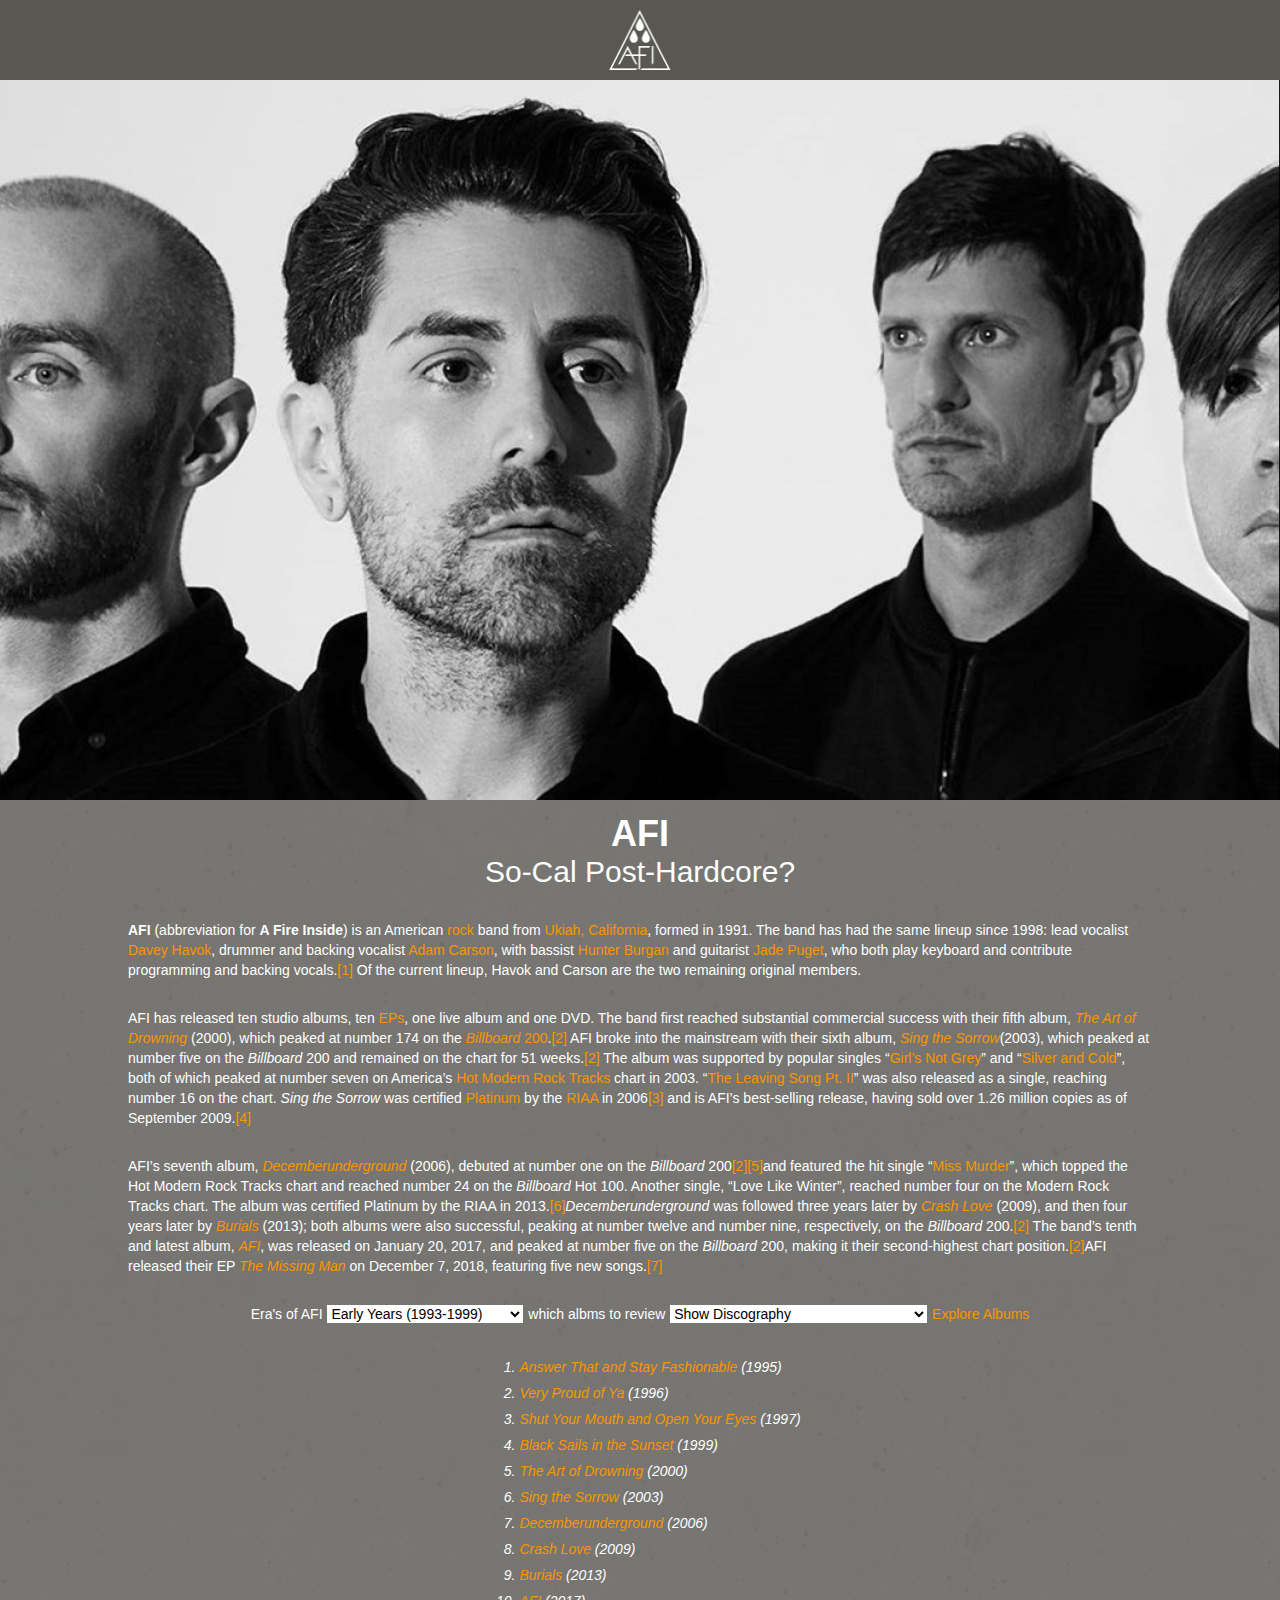
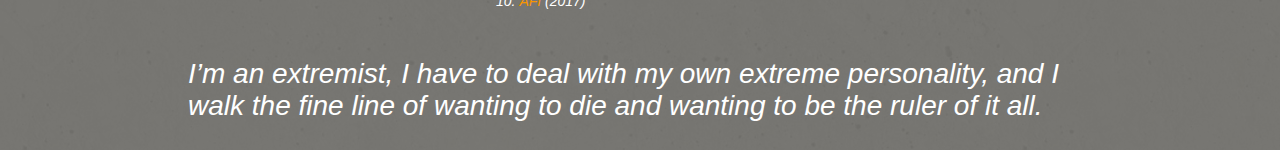
<file: filter.html>
<!doctype html>
<html class="no-js" lang="">

<head>
  <meta charset="utf-8">
  <meta http-equiv="x-ua-compatible" content="ie=edge">
  <title></title>
  <meta name="description" content="">
  <meta name="viewport" content="width=device-width, initial-scale=1, shrink-to-fit=no">

  <link rel="manifest" href="site.webmanifest">
  <!-- Place favicon.ico in the root directory -->

  <link rel="stylesheet" href="css/main.css">
  <link rel="stylesheet" href="css/normalize.css">
</head>

<body class="concrete_overlay">
  <!--[if lte IE 9]>
    <p class="browserupgrade">You are using an <strong>outdated</strong> browser. Please <a href="https://browsehappy.com/">upgrade your browser</a> to improve your experience and security.</p>
  <![endif]-->

  <!-- Add your site or application content here -->

 <header>
   <img src="img/afilogo.png" alt="A Fire Inside Logo" class="header_logo">
 </header>

 <section class="HeroSection">

 </section>

 <section class="About">

   <h1 id="afi">AFI</h1>
   <h2>So-Cal Post-Hardcore?</h2>

<p><strong>AFI</strong>  (abbreviation for  <strong>A Fire Inside</strong>) is an American  <a href="https://en.wikipedia.org/wiki/Rock_music" title="Rock music">rock</a>  band from  <a href="https://en.wikipedia.org/wiki/Ukiah,_California" title="Ukiah, California">Ukiah, California</a>, formed in 1991. The band has had the same lineup since 1998: lead vocalist  <a href="https://en.wikipedia.org/wiki/Davey_Havok" title="Davey Havok">Davey Havok</a>, drummer and backing vocalist  <a href="https://en.wikipedia.org/wiki/Adam_Carson" title="Adam Carson">Adam Carson</a>, with bassist  <a href="https://en.wikipedia.org/wiki/Hunter_Burgan" title="Hunter Burgan">Hunter Burgan</a>  and guitarist  <a href="https://en.wikipedia.org/wiki/Jade_Puget" title="Jade Puget">Jade Puget</a>, who both play keyboard and contribute programming and backing vocals.<a href="https://en.wikipedia.org/wiki/AFI_(band)#cite_note-1">[1]</a>  Of the current lineup, Havok and Carson are the two remaining original members.</p>

<p>AFI has released ten studio albums, ten  <a href="https://en.wikipedia.org/wiki/Extended_play" title="Extended play">EPs</a>, one live album and one DVD. The band first reached substantial commercial success with their fifth album,  <em><a href="https://en.wikipedia.org/wiki/The_Art_of_Drowning_(album)" title="The Art of Drowning (album)">The Art of Drowning</a></em>  (2000), which peaked at number 174 on the  <a href="https://en.wikipedia.org/wiki/Billboard_200" title="Billboard 200"><em>Billboard</em>  200</a>.<a href="https://en.wikipedia.org/wiki/AFI_(band)#cite_note-chart_history-2">[2]</a>  AFI broke into the mainstream with their sixth album,  <em><a href="https://en.wikipedia.org/wiki/Sing_the_Sorrow" title="Sing the Sorrow">Sing the Sorrow</a></em>(2003), which peaked at number five on the  <em>Billboard</em>  200 and remained on the chart for 51 weeks.<a href="https://en.wikipedia.org/wiki/AFI_(band)#cite_note-chart_history-2">[2]</a>  The album was supported by popular singles “<a href="https://en.wikipedia.org/wiki/Girl%27s_Not_Grey" title="Girl's Not Grey">Girl’s Not Grey</a>” and “<a href="https://en.wikipedia.org/wiki/Silver_and_Cold" title="Silver and Cold">Silver and Cold</a>”, both of which peaked at number seven on America’s  <a href="https://en.wikipedia.org/wiki/Hot_Modern_Rock_Tracks" title="Hot Modern Rock Tracks">Hot Modern Rock Tracks</a>  chart in 2003. “<a href="https://en.wikipedia.org/wiki/The_Leaving_Song_Pt._II" title="The Leaving Song Pt. II">The Leaving Song Pt. II</a>” was also released as a single, reaching number 16 on the chart.  <em>Sing the Sorrow</em>  was certified  <a href="https://en.wikipedia.org/wiki/RIAA_certification" title="RIAA certification">Platinum</a>  by the  <a href="https://en.wikipedia.org/wiki/Recording_Industry_Association_of_America" title="Recording Industry Association of America">RIAA</a>  in 2006<a href="https://en.wikipedia.org/wiki/AFI_(band)#cite_note-3">[3]</a>  and is AFI’s best-selling release, having sold over 1.26 million copies as of September 2009.<a href="https://en.wikipedia.org/wiki/AFI_(band)#cite_note-billboard.com-4">[4]</a></p>

<p>AFI’s seventh album,  <em><a href="https://en.wikipedia.org/wiki/Decemberunderground" title="Decemberunderground">Decemberunderground</a></em>  (2006), debuted at number one on the  <em>Billboard</em>  200<a href="https://en.wikipedia.org/wiki/AFI_(band)#cite_note-chart_history-2">[2]</a><a href="https://en.wikipedia.org/wiki/AFI_(band)#cite_note-5">[5]</a>and featured the hit single “<a href="https://en.wikipedia.org/wiki/Miss_Murder" title="Miss Murder">Miss Murder</a>”, which topped the Hot Modern Rock Tracks chart and reached number 24 on the  <em>Billboard</em>  Hot 100. Another single, “Love Like Winter”, reached number four on the Modern Rock Tracks chart. The album was certified Platinum by the RIAA in 2013.<a href="https://en.wikipedia.org/wiki/AFI_(band)#cite_note-6">[6]</a><em>Decemberunderground</em>  was followed three years later by  <em><a href="https://en.wikipedia.org/wiki/Crash_Love" title="Crash Love">Crash Love</a></em>  (2009), and then four years later by  <em><a href="https://en.wikipedia.org/wiki/Burials_(AFI_album)" title="Burials (AFI album)">Burials</a></em>  (2013); both albums were also successful, peaking at number twelve and number nine, respectively, on the  <em>Billboard</em>  200.<a href="https://en.wikipedia.org/wiki/AFI_(band)#cite_note-chart_history-2">[2]</a>  The band’s tenth and latest album,  <em><a href="https://en.wikipedia.org/wiki/AFI_(The_Blood_Album)" title="AFI (The Blood Album)">AFI</a></em>, was released on January 20, 2017, and peaked at number five on the  <em>Billboard</em>  200, making it their second-highest chart position.<a href="https://en.wikipedia.org/wiki/AFI_(band)#cite_note-chart_history-2">[2]</a>AFI released their EP  <em><a href="https://en.wikipedia.org/wiki/The_Missing_Man" title="The Missing Man">The Missing Man</a></em>  on December 7, 2018, featuring five new songs.<a href="https://en.wikipedia.org/wiki/AFI_(band)#cite_note-Wall_Of_Sound-7">[7]</a></p>

<!-- Album Filter -->

<p>Era's of AFI
  <select id="groups">
    <option class="selection" value="early_years">Early Years (1993-1999)</option>
    <option class="selection" value="mid_years">Breakout Years (2000-2010)</option>
    <option class="selection" value="later_years">Later Years (2011-Now)</option>
  </select>
  which albms to review
  <select id="sub_groups" class="application">
    <option class="selection" selected="selected" data-group="SHOW" value="0">Show Discography</option>
    <option class="selection" data-group="early_years" value="https://en.wikipedia.org/wiki/Answer_That_and_Stay_Fashionable">Answer That and Stay Fashionable</option>
    <option class="selection" data-group="early_years" value="https://en.wikipedia.org/wiki/Very_Proud_of_Ya">Very Proud of Ya</option>
    <option class="selection" data-group="early_years" value="https://en.wikipedia.org/wiki/Shut_Your_Mouth_and_Open_Your_Eyes">Shut Your Mouth and Open Your Eyes</option>
    <option class="selection" data-group="early_years" value="https://en.wikipedia.org/wiki/Black_Sails_in_the_Sunset">Black Sails in the Sunset</option>
    <option class="selection" data-group="mid_years" value="https://en.wikipedia.org/wiki/The_Art_of_Drowning_">The Art of Drowning</option>
    <option class="selection" data-group="mid_years" value="https://en.wikipedia.org/wiki/Sing_the_Sorrow">Sing the Sorrow</option>
    <option class="selection" data-group="mid_years" value="https://en.wikipedia.org/wiki/Decemberunderground">Decemberunderground</option>
    <option class="selection" data-group="mid_years" value="https://en.wikipedia.org/wiki/Crash_Love">Crash Love</option>
    <option class="selection" data-group="later_years" value="https://en.wikipedia.org/wiki/Burials">Burials</option>
    <option class="selection" data-group="later_years" value="https://en.wikipedia.org/wiki/AFI">AFI</option>
  </select>
  <a id="link_combo" href="#">Explore Albums</a>
</p>

<ol>
  <li><em><a href="https://en.wikipedia.org/wiki/Answer_That_and_Stay_Fashionable" title="Answer That and Stay Fashionable"> Answer That and Stay Fashionable</a></em>  (1995)</li>
  <li><em><a href="https://en.wikipedia.org/wiki/Very_Proud_of_Ya" title="Very Proud of Ya">Very Proud of Ya</a></em>  (1996)</li>
  <li><em><a href="https://en.wikipedia.org/wiki/Shut_Your_Mouth_and_Open_Your_Eyes" title="Shut Your Mouth and Open Your Eyes">Shut Your Mouth and Open Your Eyes</a></em>  (1997)</li>
  <li><em><a href="https://en.wikipedia.org/wiki/Black_Sails_in_the_Sunset" title="Black Sails in the Sunset">Black Sails in the Sunset</a></em>  (1999)</li>
  <li><em><a href="https://en.wikipedia.org/wiki/The_Art_of_Drowning_(album)" title="The Art of Drowning (album)">The Art of Drowning</a></em>  (2000)</li>
  <li><em><a href="https://en.wikipedia.org/wiki/Sing_the_Sorrow" title="Sing the Sorrow">Sing the Sorrow</a></em>  (2003)</li>
  <li><em><a href="https://en.wikipedia.org/wiki/Decemberunderground" title="Decemberunderground">Decemberunderground</a></em>  (2006)</li>
  <li><em><a href="https://en.wikipedia.org/wiki/Crash_Love" title="Crash Love">Crash Love</a></em>  (2009)</li>
  <li><em><a href="https://en.wikipedia.org/wiki/Burials_(AFI_album)" title="Burials (AFI album)">Burials</a></em>  (2013)</li>
  <li><em><a href="https://en.wikipedia.org/wiki/AFI_(The_Blood_Album)" title="AFI (The Blood Album)">AFI</a></em>  (2017)
</ol>

<blockquote>
I’m an extremist, I have to deal with my own extreme personality, and I walk the fine line of wanting to die and wanting to be the ruler of it all.
</blockquote>

 </section>


  <!-- Add all of your scripts below-->
  <script src="js/vendor/modernizr-3.6.0.min.js"></script>
  <script src="https://code.jquery.com/jquery-3.3.1.min.js"></script>
  <script>window.jQuery || document.write('<script src="js/vendor/jquery-3.3.1.min.js"><\/script>')</script>
  <script src="js/plugins.js"></script><script>
  $(function(){
    $('#groups').on('change', function(){
      var val = $(this).val();
      var sub = $('#sub_groups');
      $('option', sub).filter(function(){
        if(
          $(this).attr('data-group') === val
          || $(this).attr('data-group') ==='SHOW'
        ) {
          $(this).show();
        } else{
          $(this).hide();
        }
      });
    });
    $('#groups').trigger('change');
  });

  $(".application").change(function () {
    console.log(this.value);
    $("#link_combo").attr('href', this.value);
  });

  </script>

</body>


</html>
</file>
<file: css/main.css>
Skip to content

Search or jump to…

Pull requests
Issues
Marketplace
Explore
 @YCPTimMcKenna Sign out
0
0 0 YCPTimMcKenna/Sandbox
 Code  Issues 0  Pull requests 0  Projects 0  Wiki  Insights  Settings
Sandbox/css/main.css
d98a504  an hour ago
@YCPTimMcKenna YCPTimMcKenna Final Show Poster

519 lines (408 sloc)  9.22 KB
/*! HTML5 Boilerplate v6.1.0 | MIT License | https://html5boilerplate.com/ */

/*
 * What follows is the result of much research on cross-browser styling.
 * Credit left inline and big thanks to Nicolas Gallagher, Jonathan Neal,
 * Kroc Camen, and the H5BP dev community and team.
 */

/* ==========================================================================
   Base styles: opinionated defaults
   ========================================================================== */

@import url('https://fonts.googleapis.com/css?family=Raleway:400,700');
@import url('https://fonts.googleapis.com/css?family=Roboto:400,500,700,900');

html {
    color: #222;
    font-size: 1em;
    line-height: 1.4;
}

/*
 * Remove text-shadow in selection highlight:
 * https://twitter.com/miketaylr/status/12228805301
 *
 * Vendor-prefixed and regular ::selection selectors cannot be combined:
 * https://stackoverflow.com/a/16982510/7133471
 *
 * Customize the background color to match your design.
 */

::-moz-selection {
    background: #b3d4fc;
    text-shadow: none;
}

::selection {
    background: #b3d4fc;
    text-shadow: none;
}

/*
 * A better looking default horizontal rule
 */

hr {
    display: block;
    height: 1px;
    border: 0;
    border-top: 1px solid #ccc;
    margin: 1em 0;
    padding: 0;
}

/*
 * Remove the gap between audio, canvas, iframes,
 * images, videos and the bottom of their containers:
 * https://github.com/h5bp/html5-boilerplate/issues/440
 */

audio,
canvas,
iframe,
img,
svg,
video {
    vertical-align: middle;
}

/*
 * Remove default fieldset styles.
 */

fieldset {
    border: 0;
    margin: 0;
    padding: 0;
}

/*
 * Allow only vertical resizing of textareas.
 */

textarea {
    resize: vertical;
}

/* ==========================================================================
   Browser Upgrade Prompt
   ========================================================================== */

.browserupgrade {
    margin: 0.2em 0;
    background: #ccc;
    color: #000;
    padding: 0.2em 0;
}

/* ==========================================================================
   Author's custom styles
   ========================================================================== */

/* Global Body Styles */

body{
background-color: #585752;
font-family: 'Roboto', sans-serif;
}

.concrete_overlay{
  background-image: url('../img/Textured_Background.png');
  background-repeat: repeat;
  width: 100%;
}

/* Header */

header{
  background-color: #585752;
  width: 100%;
  height: 80px;
  display: flex;
  justify-content: center;
  align-items: center;
  margin: 0 auto;
}

.header_logo{
  width: 62.7px;
  height: auto;
}

/* Hero Section Styles */

.HeroSection{
  background-image: url('../img/AFI_hero.jpg');
  width: 100%;
  height: 720px;
  background-position: center;
  background-size: cover;
  background-repeat: no-repeat;
  overflow: hidden;
}

/* Concent Details Section */

.Concert_Details{
  width: 100%;
  display: flex;
  justify-content: center;
  align-items: center;
  margin: 0 auto;
  flex-direction: column;
}

.Lineup{
  display: flex;
  justify-content: center;
  align-items: center;
  margin: 0 auto;
  color: #fff;
  flex-direction: column;
}

.Lineup h1{
  font-size: 100px;
  text-transform: uppercase;
  font-weight: 700;
  margin: 0;
}

.Lineup p{
  font-size: 36px;
  font-weight: 400;
}

.Lineup h2 {
  font-size: 74px;
  font-weight: 700;
  margin: 0 0 25px 0;
}

.Concert_Dates{
  width: 90%;
  display: flex;
  justify-content: center;
  align-items: center;
  margin: 0 auto;
  padding: 15px;
  color: #fff;
}

.Dates{
  margin: 20px;
  font-weight: 500;
}

.Dates ul{
  list-style: none;
}

.Dates ul li{
  padding: 3px;
  font-size: 24px
}

/* Tickets */

.Tickets{
  width: 100%;
  display: flex;
  justify-content: center;
  align-items: center;
  margin: 0 auto;
}

.Tickets button{
  width: 230px;
  height: 60px;
  border: 3px solid #fff;
  border-radius: 35px;
  background-color: rgba(0,0,0,0);
  margin: 30px;
  color: #fff;
  cursor: pointer;
}

.Tickets button:hover{
  border: 3px solid #F89500;
  color: #F89500;
}

.Tickets a{
  color: #fff;
  font-weight: 900;
  font-size: 30px;
}

/*About Page Style*/

.About{
  font-family: 'Roboto', sans-serif;
  color: #fff;
  width: 80%;
  display: flex;
  justify-content: center;
  align-items: center;
  flex-direction: column;
  margin: auto;
}

.About p{
  font-size: 14px;
  line-height: 20px;
  font-weight: 400;
}

.About h1{
  font-size: 36px;
  line-height: 20px;
  font-weight: 700;
}

.About h2{
  font-size: 30px;
  line-height: 18px;
  font-weight: 500;
  margin-top: -5px;
}

.About ol li{
  font-size: 14px;
  line-height: 26px;
  font-style: italic;
}

.About blockquote {
    font-size: 28px;
    line-height: 32px;
    font-style: italic;
    padding-left: 20px;
}

.About a{
  color: #F89500;
  text-decoration: none;
}


/* ==========================================================================
   Helper classes
   ========================================================================== */

/*
 * Hide visually and from screen readers
 */

.hidden {
    display: none !important;
}

/*
 * Hide only visually, but have it available for screen readers:
 * https://snook.ca/archives/html_and_css/hiding-content-for-accessibility
 *
 * 1. For long content, line feeds are not interpreted as spaces and small width
 *    causes content to wrap 1 word per line:
 *    https://medium.com/@jessebeach/beware-smushed-off-screen-accessible-text-5952a4c2cbfe
 */

.visuallyhidden {
    border: 0;
    clip: rect(0 0 0 0);
    height: 1px;
    margin: -1px;
    overflow: hidden;
    padding: 0;
    position: absolute;
    width: 1px;
    white-space: nowrap; /* 1 */
}

/*
 * Extends the .visuallyhidden class to allow the element
 * to be focusable when navigated to via the keyboard:
 * https://www.drupal.org/node/897638
 */

.visuallyhidden.focusable:active,
.visuallyhidden.focusable:focus {
    clip: auto;
    height: auto;
    margin: 0;
    overflow: visible;
    position: static;
    width: auto;
    white-space: inherit;
}

/*
 * Hide visually and from screen readers, but maintain layout
 */

.invisible {
    visibility: hidden;
}

/*
 * Clearfix: contain floats
 *
 * For modern browsers
 * 1. The space content is one way to avoid an Opera bug when the
 *    `contenteditable` attribute is included anywhere else in the document.
 *    Otherwise it causes space to appear at the top and bottom of elements
 *    that receive the `clearfix` class.
 * 2. The use of `table` rather than `block` is only necessary if using
 *    `:before` to contain the top-margins of child elements.
 */

.clearfix:before,
.clearfix:after {
    content: " "; /* 1 */
    display: table; /* 2 */
}

.clearfix:after {
    clear: both;
}

/* ==========================================================================
   EXAMPLE Media Queries for Responsive Design.
   These examples override the primary ('mobile first') styles.
   Modify as content requires.
   ========================================================================== */

@media screen and (max-width: 1280px) {
    /* Style adjustments for viewports that meet the condition */



}

@media screen and (max-width: 1024px) {
    /* Style adjustments for viewports that meet the condition */


}

@media screen and (max-width: 768px) {
    /* Style adjustments for viewports that meet the condition */

    header{
      height: 100px;
    }

    .HeroSection{
      height: 432px;
    }

    .header_logo{
      width: 80px;
    }

    .Concert_Dates {
    width: 95%;
    display: flex;
    justify-content: center;
    align-items: center;
    margin: 0 auto;
    padding: 10px;
    color: #fff;
    }

    .Dates{
      width: 100%;
      margin: 0;
    }

    .Dates ul li{
      font-size: 15px;
    }


}

@media screen and (max-width: 360px) {
    /* Style adjustments for viewports that meet the condition */

    header{
      height: 100px;
    }

    .HeroSection{
      height: 202px;
    }

    .Lineup h1{
      font-size: 50px;
    }

    .Lineup p{
      font-size: 14px;
    }

    .Lineup h2 {
      font-size: 30px;
    }

    .Concert_Dates {
    flex-direction: column;
    }

    .Dates {
    width: 100%;
    display: flex;
    justify-content: center;
    align-items: center;
    margin: auto;
    padding: 0;
    }

    .Dates ul {
      list-style: none;
      padding: 0;
    }

    .Dates ul li{
      text-align: center;
    }


}

@media print,
       (-webkit-min-device-pixel-ratio: 1.25),
       (min-resolution: 1.25dppx),
       (min-resolution: 120dpi) {
    /* Style adjustments for high resolution devices */
}

/* ==========================================================================
   Print styles.
   Inlined to avoid the additional HTTP request:
   https://www.phpied.com/delay-loading-your-print-css/
   ========================================================================== */

@media print {
    *,
    *:before,
    *:after {
        background: transparent !important;
        color: #000 !important; /* Black prints faster */
        -webkit-box-shadow: none !important;
        box-shadow: none !important;
        text-shadow: none !important;
    }

    a,
    a:visited {
        text-decoration: underline;
    }

    a[href]:after {
        content: " (" attr(href) ")";
    }

    abbr[title]:after {
        content: " (" attr(title) ")";
    }

    /*
     * Don't show links that are fragment identifiers,
     * or use the `javascript:` pseudo protocol
     */

    a[href^="#"]:after,
    a[href^="javascript:"]:after {
        content: "";
    }

    pre {
        white-space: pre-wrap !important;
    }
    pre,
    blockquote {
        border: 1px solid #999;
        page-break-inside: avoid;
    }

    /*
     * Printing Tables:
     * http://css-discuss.incutio.com/wiki/Printing_Tables
     */

    thead {
        display: table-header-group;
    }

    tr,
    img {
        page-break-inside: avoid;
    }

    p,
    h2,
    h3 {
        orphans: 3;
        widows: 3;
    }

    h2,
    h3 {
        page-break-after: avoid;
    }
}
© 2019 GitHub, Inc.
Terms
Privacy
Security
Status
Help
Contact GitHub
Pricing
API
Training
Blog
About
Press h to open a hovercard with more details.
</file>
